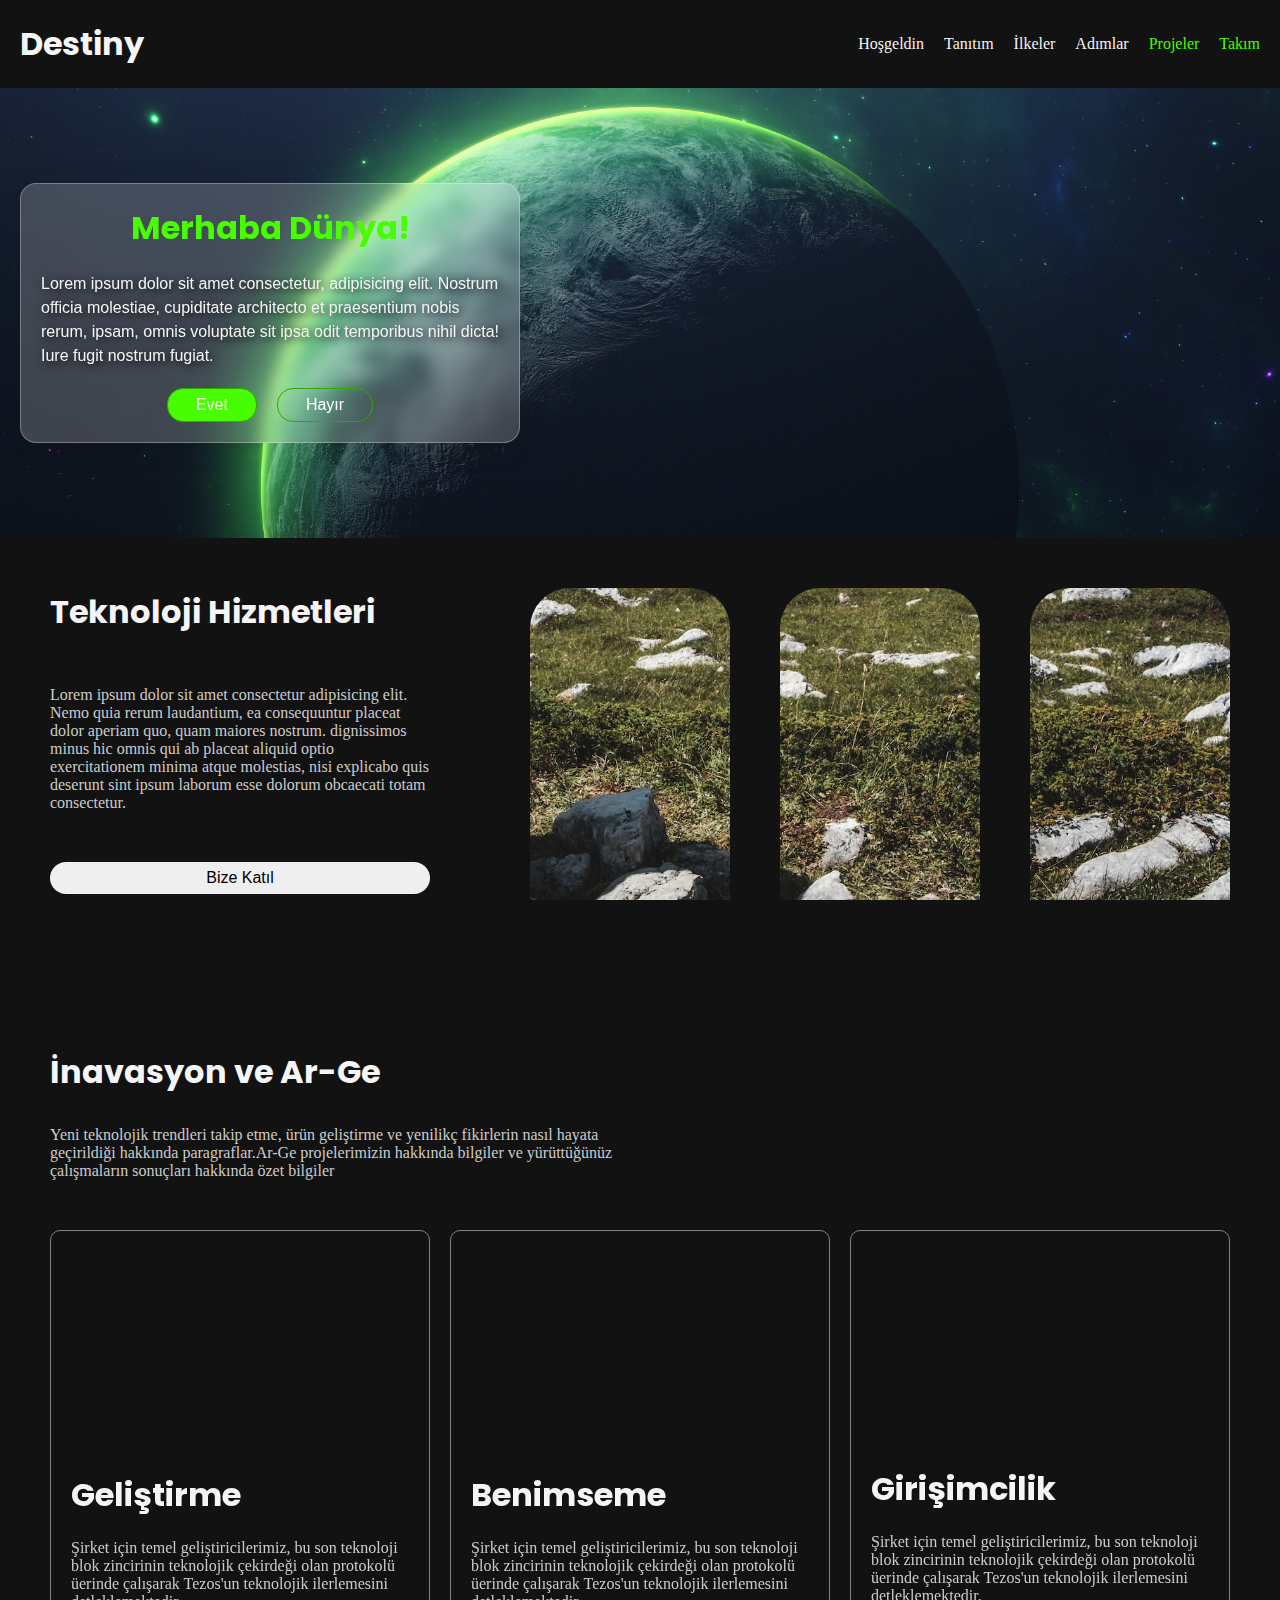
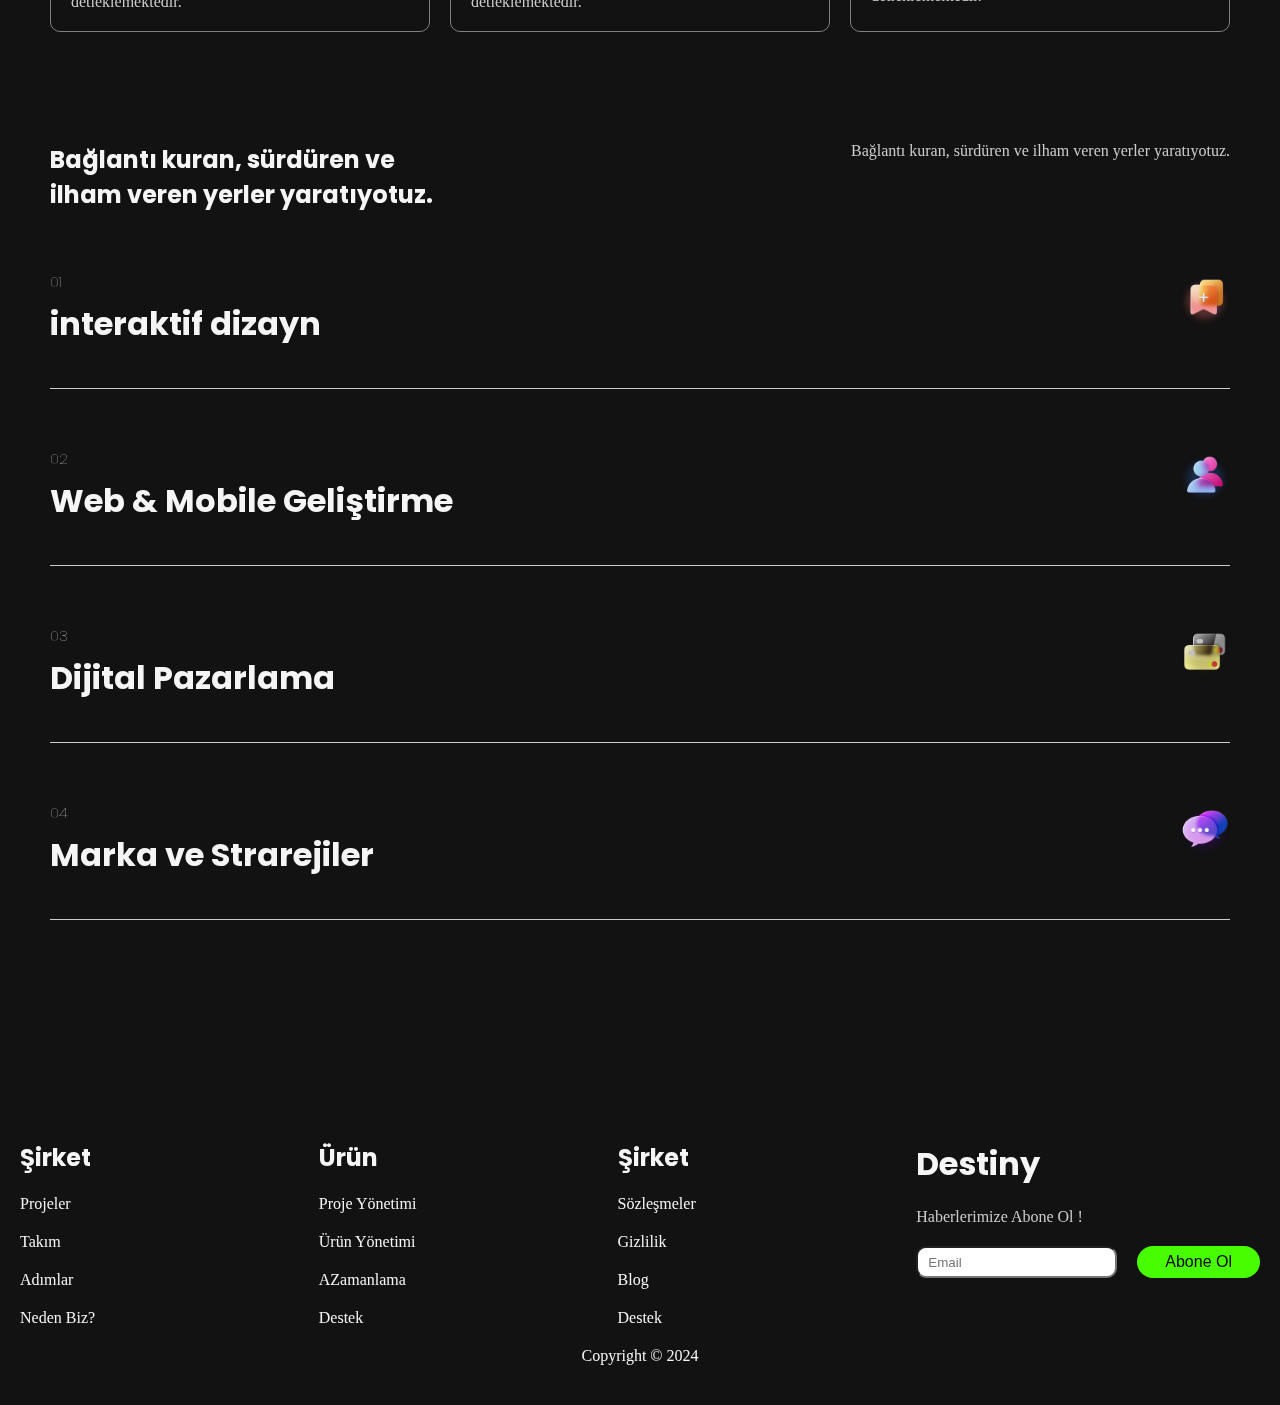
<file: index.html>
<!DOCTYPE html>
<html lang="en">
  <head>
    <meta charset="UTF-8" />
    <meta name="viewport" content="width=device-width, initial-scale=1.0" />
    <title>Destiny website-Anasayfa</title>
    <!-- *css link -->
    <link rel="stylesheet" href="style.css" />
    <!-- *font awesome link -->
    <link
      rel="stylesheet"
      href="https://cdnjs.cloudflare.com/ajax/libs/font-awesome/6.7.1/css/all.min.css"
      integrity="sha512-5Hs3dF2AEPkpNAR7UiOHba+lRSJNeM2ECkwxUIxC1Q/FLycGTbNapWXB4tP889k5T5Ju8fs4b1P5z/iB4nMfSQ=="
      crossorigin="anonymous"
      referrerpolicy="no-referrer"
    />
  </head>
  <body>
    <!-- header -->
    <header>
      <!-- logo -->
      <h1>
        <a href="/">Destiny</a>
      </h1>
      <!-- navigation -->
      <nav>
        <a href="#hero">Hoşgeldin</a>
        <a href="#window-sec">Tanıtım</a>
        <a href="#window-sec">İlkeler</a>
        <a href="#list-sec">Adımlar</a>
        <a class="spec-link" href="/project.html">Projeler</a>
        <a class="spec-link" href="/team.html">Takım</a>
      </nav>
      <!-- menu ıcon -->
      <button id="menu-btn"><i class="fa-solid fa-bars"></i></button>
    </header>
    <!-- *hero -->
    <div id="hero">
      <div id="hero-inner">
        <h1>Merhaba Dünya!</h1>
        <p>
          Lorem ipsum dolor sit amet consectetur, adipisicing elit. Nostrum
          officia molestiae, cupiditate architecto et praesentium nobis rerum,
          ipsam, omnis voluptate sit ipsa odit temporibus nihil dicta! Iure
          fugit nostrum fugiat.
        </p>
        <div class="buttons">
          <button>Evet</button>
          <button>Hayır</button>
        </div>
      </div>
    </div>
    <!-- !main -->
    <main>
      <!--*windows alanı -->
      <section id="window-sec">
        <!-- Info -->
        <div class="window-sec-info">
          <h1>Teknoloji Hizmetleri</h1>
          <p>
            Lorem ipsum dolor sit amet consectetur adipisicing elit. Nemo quia
            rerum laudantium, ea consequuntur placeat dolor aperiam quo, quam
            maiores nostrum. dignissimos minus hic omnis qui ab placeat aliquid
            optio exercitationem minima atque molestias, nisi explicabo quis
            deserunt sint ipsum laborum esse dolorum obcaecati totam
            consectetur.
          </p>
          <button>Bize Katıl</button>
        </div>
        <!-- windows kısmı -->
        <div class="windows">
          <div class="window"></div>
          <div class="window"></div>
          <div class="window"></div>
        </div>
      </section>
      <!-- *card alanı -->
      <section id="card-sec">
        <!-- info -->
        <div class="card-sec-info">
          <h1>İnavasyon ve Ar-Ge</h1>
          <p>
            Yeni teknolojik trendleri takip etme, ürün geliştirme ve yenilikç
            fikirlerin nasıl hayata geçirildiği hakkında paragraflar.Ar-Ge
            projelerimizin hakkında bilgiler ve yürüttüğünüz çalışmaların
            sonuçları hakkında özet bilgiler
          </p>
        </div>
        <!-- cards -->
        <div class="cards">
          <!-- card -->
          <div class="card">
            <video src="./images/first.mp4"></video>
            <h1>Geliştirme</h1>
            <p>
              Şirket için temel geliştiricilerimiz, bu son teknoloji blok
              zincirinin teknolojik çekirdeği olan protokolü üerinde çalışarak
              Tezos'un teknolojik ilerlemesini detleklemektedir.
            </p>
          </div>
          <!-- card -->
          <div class="card">
            <video src="./images/second.mp4"></video>
            <h1>Benimseme</h1>
            <p>
              Şirket için temel geliştiricilerimiz, bu son teknoloji blok
              zincirinin teknolojik çekirdeği olan protokolü üerinde çalışarak
              Tezos'un teknolojik ilerlemesini detleklemektedir.
            </p>
          </div>
          <!-- card -->
          <div class="card">
            <video src="./images/third.mp4"></video>
            <h1>Girişimcilik</h1>
            <p>
              Şirket için temel geliştiricilerimiz, bu son teknoloji blok
              zincirinin teknolojik çekirdeği olan protokolü üerinde çalışarak
              Tezos'un teknolojik ilerlemesini detleklemektedir.
            </p>
          </div>
        </div>
      </section>
      <!-- *list alanı -->
      <section id="list-sec">
        <!-- ınfo -->
        <div class="info">
          <h2>Bağlantı kuran, sürdüren ve ilham veren yerler yaratıyotuz.</h2>
          <p>Bağlantı kuran, sürdüren ve ilham veren yerler yaratıyotuz.</p>
        </div>
        <!-- list -->
        <ul>
          <!-- list elemanı -->
          <li>
            <h1>
              <span>01</span> <br />
              interaktif dizayn
            </h1>
            <img src="./images/bookmark.png" alt="" />
          </li>
          <!-- list elemanı -->
          <li>
            <h1>
              <span>02</span> <br />
              Web & Mobile Geliştirme
            </h1>
            <img src="./images/contacts.png" alt="" />
          </li>
          <!-- list elemanı -->
          <li>
            <h1>
              <span>03</span> <br />
              Dijital Pazarlama
            </h1>
            <img src="./images/cards.png" alt="" />
          </li>
          <!-- list elemanı -->
          <li>
            <h1>
              <span>04</span> <br />
              Marka ve Strarejiler
            </h1>
            <img src="./images/Chat.png" alt="" />
          </li>
        </ul>
      </section>
    </main>
    <!-- *footer -->
    <footer>
      <div class="links">
        <div class="link-area">
          <h2>Şirket</h2>
          <a href="#">Projeler</a>
          <a href="#">Takım</a>
          <a href="#">Adımlar</a>
          <a href="#">Neden Biz?</a>
        </div>
        <div class="link-area">
          <h2>Ürün</h2>
          <a href="#">Proje Yönetimi</a>
          <a href="#">Ürün Yönetimi</a>
          <a href="#">AZamanlama</a>
          <a href="#">Destek</a>
        </div>
        <div class="link-area">
          <h2>Şirket</h2>
          <a href="#">Sözleşmeler</a>
          <a href="#">Gizlilik</a>
          <a href="#">Blog</a>
          <a href="#">Destek</a>
        </div>

        <div class="link-area">
          <h1>Destiny</h1>
          <p>Haberlerimize Abone Ol !</p>
          <form>
            <input type="text" placeholder="Email" />
            <button>Abone Ol</button>
          </form>
        </div>
      </div>
      <p class="bottom">Copyright &copy; 2024</p>
    </footer>
    <!-- *js bağlantı -->
    <script src="./main.js"></script>
  </body>
</html>
</file>
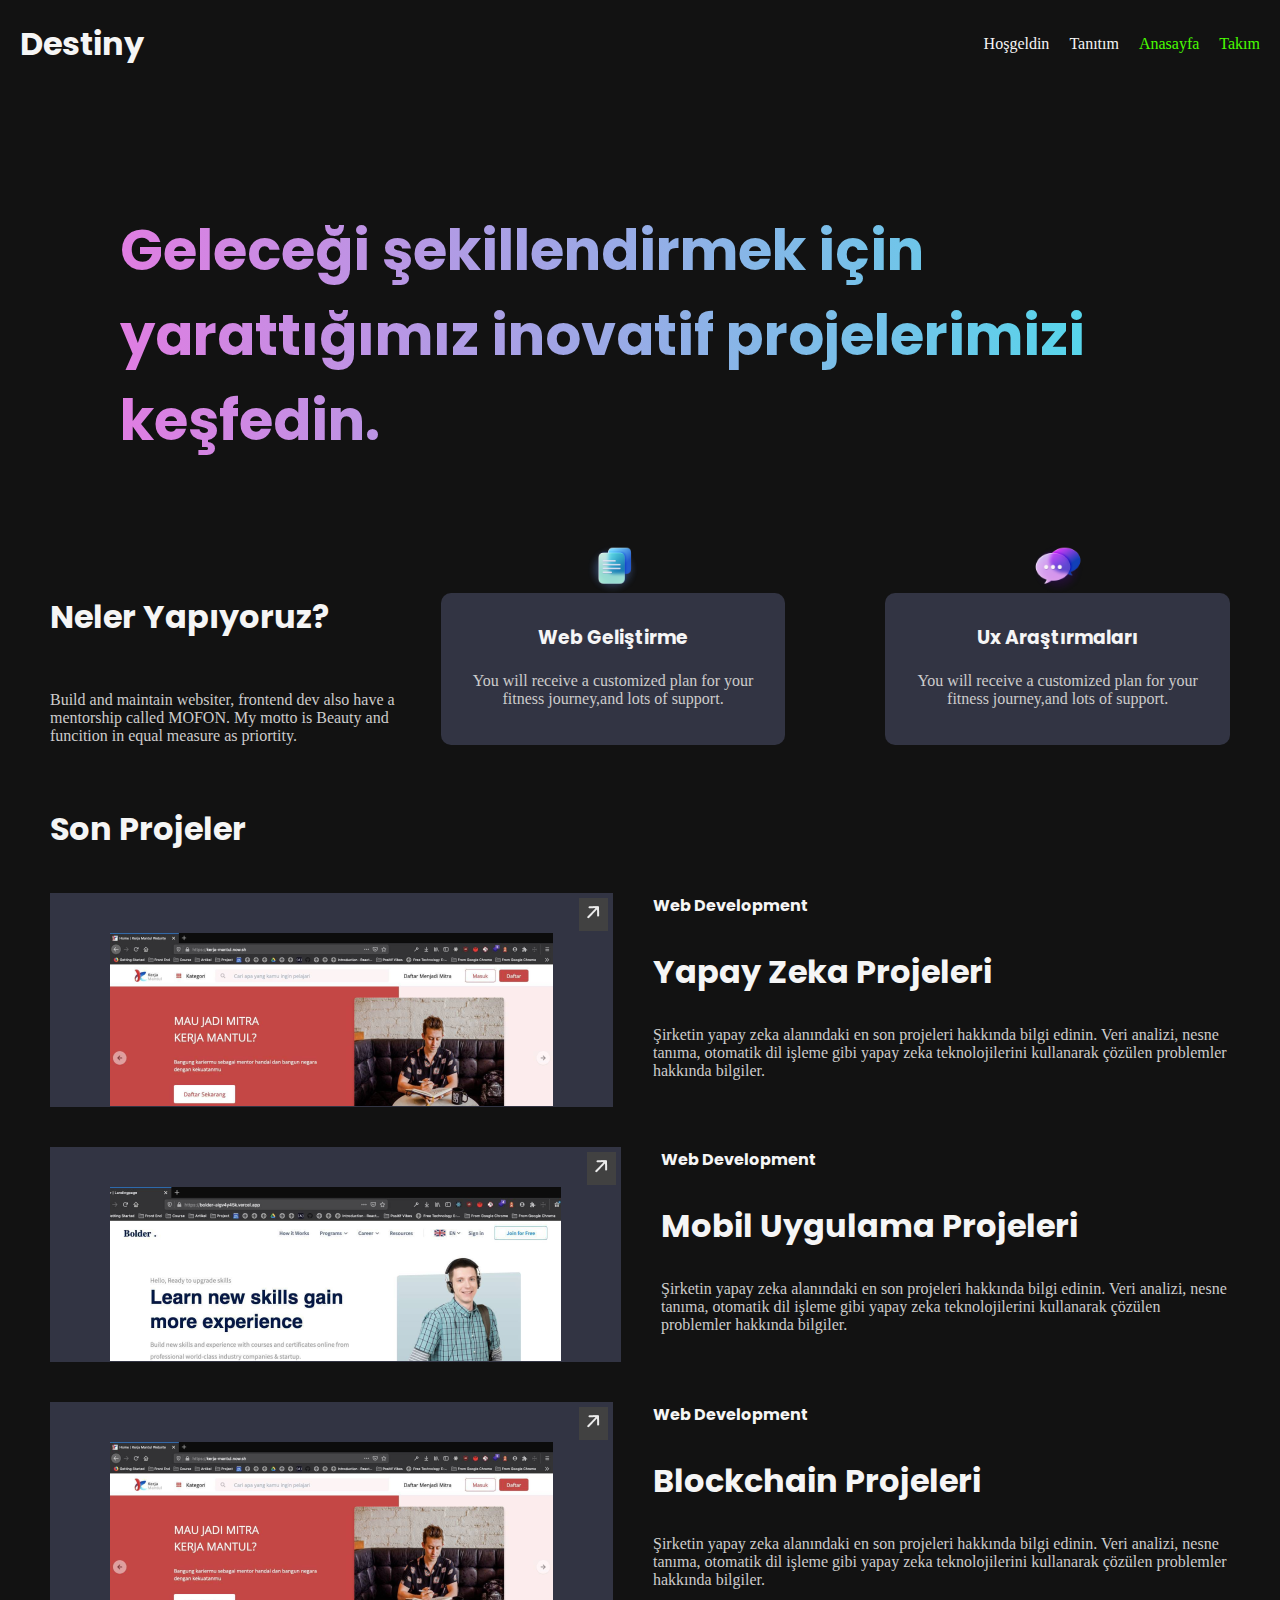
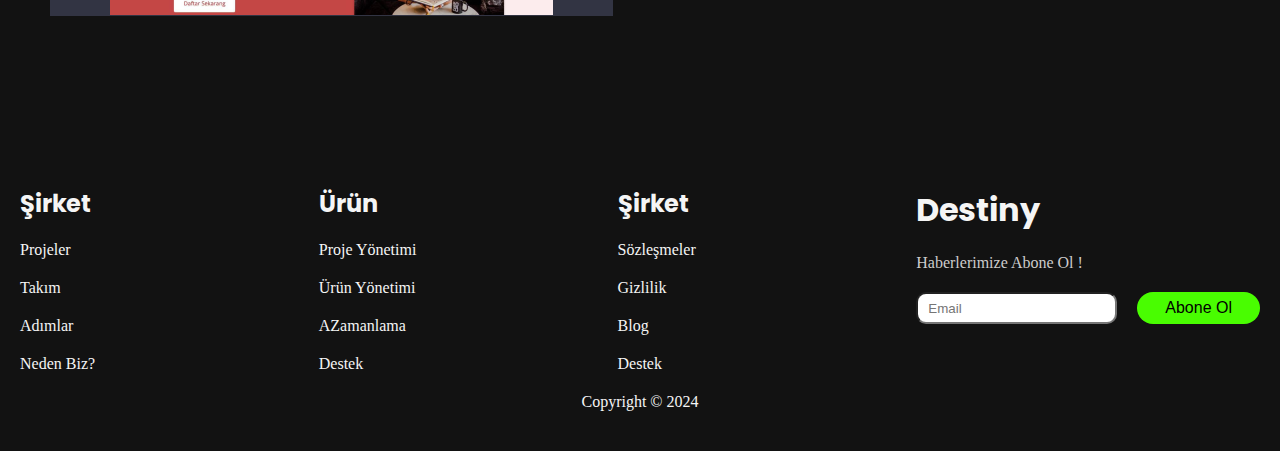
<file: project.html>
<!DOCTYPE html>
<html lang="en">
  <head>
    <meta charset="UTF-8" />
    <meta name="viewport" content="width=device-width, initial-scale=1.0" />
    <title>Destiny Website-Project</title>
    <!-- *css link -->
    <link rel="stylesheet" href="style.css" />
    <!-- *font awesome link -->
    <link
      rel="stylesheet"
      href="https://cdnjs.cloudflare.com/ajax/libs/font-awesome/6.7.1/css/all.min.css"
      integrity="sha512-5Hs3dF2AEPkpNAR7UiOHba+lRSJNeM2ECkwxUIxC1Q/FLycGTbNapWXB4tP889k5T5Ju8fs4b1P5z/iB4nMfSQ=="
      crossorigin="anonymous"
      referrerpolicy="no-referrer"
    />
  </head>
  <body>
    <header>
      <!-- logo -->
      <h1>
        <a href="/">Destiny</a>
      </h1>
      <!-- navigation -->
      <nav>
        <a href="#">Hoşgeldin</a>
        <a href="#">Tanıtım</a>

        <a class="spec-link" href="/project.html">Anasayfa</a>
        <a class="spec-link" href="/team.html">Takım</a>
      </nav>
      <!-- menu ıcon -->
      <button id="menu-btn"><i class="fa-solid fa-bars"></i></button>
    </header>
    <!-- *main alanı -->
    <main>
      <h1 class="welcome">
        Geleceği şekillendirmek için yarattığımız inovatif projelerimizi
        keşfedin.
      </h1>
      <!-- *what sections -->
      <section id="what-sec">
        <!-- yazı kısmı -->
        <div class="info">
          <h1>Neler Yapıyoruz?</h1>
          <p>
            Build and maintain websiter, frontend dev also have a mentorship
            called MOFON. My motto is Beauty and funcition in equal measure as
            priortity.
          </p>
        </div>
        <!-- card kısmı -->
        <div class="cards">
          <!-- card -->
          <div class="what-card">
            <img src="./images/docs.png" alt="" />
            <h3>Web Geliştirme</h3>
            <p>
              You will receive a customized plan for your fitness journey,and
              lots of support.
            </p>
          </div>
          <!-- card -->
          <div class="what-card">
            <img src="./images/Chat.png" alt="" />
            <h3>Ux Araştırmaları</h3>
            <p>
              You will receive a customized plan for your fitness journey,and
              lots of support.
            </p>
          </div>
        </div>
      </section>
      <!-- *projects -->
      <section id="project-sec">
        <h1>Son Projeler</h1>
        <!-- pproject card -->
        <div class="project">
          <!-- image -->
          <div class="project-image">
            <span class="icon">
              <img src="./images/arrow.png" alt="" />
            </span>
            <img src="./images/project1.png" alt="" />
          </div>
          <!-- info -->
          <div class="project-info">
            <h4>Web Development</h4>
            <h1>Yapay Zeka Projeleri</h1>
            <p>
              Şirketin yapay zeka alanındaki en son projeleri hakkında bilgi
              edinin. Veri analizi, nesne tanıma, otomatik dil işleme gibi yapay
              zeka teknolojilerini kullanarak çözülen problemler hakkında
              bilgiler.
            </p>
          </div>
        </div>
        <!-- pproject card -->
        <div class="project">
          <!-- image -->
          <div class="project-image">
            <span class="icon">
              <img src="./images/arrow.png" alt="" />
            </span>
            <img src="./images/project2.png" alt="" />
          </div>
          <!-- info -->
          <div class="project-info">
            <h4>Web Development</h4>
            <h1>Mobil Uygulama Projeleri</h1>
            <p>
              Şirketin yapay zeka alanındaki en son projeleri hakkında bilgi
              edinin. Veri analizi, nesne tanıma, otomatik dil işleme gibi yapay
              zeka teknolojilerini kullanarak çözülen problemler hakkında
              bilgiler.
            </p>
          </div>
        </div>
        <!-- pproject card -->
        <div class="project">
          <!-- image -->
          <div class="project-image">
            <span class="icon">
              <img src="./images/arrow.png" alt="" />
            </span>
            <img src="./images/project1.png" alt="" />
          </div>
          <!-- info -->
          <div class="project-info">
            <h4>Web Development</h4>
            <h1>Blockchain Projeleri</h1>
            <p>
              Şirketin yapay zeka alanındaki en son projeleri hakkında bilgi
              edinin. Veri analizi, nesne tanıma, otomatik dil işleme gibi yapay
              zeka teknolojilerini kullanarak çözülen problemler hakkında
              bilgiler.
            </p>
          </div>
        </div>
      </section>
    </main>
    <!-- *footer -->
    <footer>
      <div class="links">
        <div class="link-area">
          <h2>Şirket</h2>
          <a href="#">Projeler</a>
          <a href="#">Takım</a>
          <a href="#">Adımlar</a>
          <a href="#">Neden Biz?</a>
        </div>
        <div class="link-area">
          <h2>Ürün</h2>
          <a href="#">Proje Yönetimi</a>
          <a href="#">Ürün Yönetimi</a>
          <a href="#">AZamanlama</a>
          <a href="#">Destek</a>
        </div>
        <div class="link-area">
          <h2>Şirket</h2>
          <a href="#">Sözleşmeler</a>
          <a href="#">Gizlilik</a>
          <a href="#">Blog</a>
          <a href="#">Destek</a>
        </div>

        <div class="link-area">
          <h1>Destiny</h1>
          <p>Haberlerimize Abone Ol !</p>
          <form>
            <input type="text" placeholder="Email" />
            <button>Abone Ol</button>
          </form>
        </div>
      </div>
      <p class="bottom">Copyright &copy; 2024</p>
    </footer>
  </body>
</html>
</file>
<file: style.css>
/* *google fonts */

@import url("https://fonts.googleapis.com/css2?family=Inter:ital,opsz,wght@0,14..32,100..900;1,14..32,100..900&family=Poppins:ital,wght@0,100;0,200;0,300;0,400;0,500;0,600;0,700;0,800;0,900;1,100;1,200;1,300;1,400;1,500;1,600;1,700;1,800;1,900&display=swap");

/*  font-family: "Inter", sans-serif; */
/* font-family: "Poppins", serif; */
/* *css reset */
* {
  margin: 0;
  padding: 0;
  box-sizing: border-box; /*taşmaları engellemek için */
  list-style: none;
}
/* *css tanımlamaları */
:root {
  --green: #49fd01;
  --white: #f5f5f5;
  --gray: #cdcccc;
  --black: #121212;
}
body {
  background-color: var(--black);
  color: var(--white);
}

a {
  text-decoration: none;
  color: var(--white);
}
h1,
h2,
h3,
h4 {
  font-family: "Poppins", serif;
}
p {
  color: var(--gray);
  font-family: serif;
}
button {
  border: none;
  outline: none;
  padding: 7px 28px;
  font-size: 16px;
  border-radius: 16px;
  cursor: pointer;
  transition: all 0.4s;
}
button:hover {
  scale: 0.8;
  box-shadow: 2px 2px 20px var(--gray);
}
section {
  padding: 30px;
}
main {
  padding: 20px;
}
/* *header */
header {
  display: flex;
  align-items: center;
  justify-content: space-between;
  padding: 20px;
  position: static; /* ilgili elemanı sabitledi*/
  top: 0; /* ekranın yukarısını sabitledi*/
  background-color: var(--black);
  z-index: 99999;
}
#menu-btn {
  display: none;
  border: none;
  outline: none;
  padding: 10px;
  border-radius: 10px;
}
#menu-btn i {
  font-size: 20px;
}
header nav {
  display: flex;
  gap: 20px;
}
.spec-link {
  color: var(--green);
}
/*  ! anasayfa css */
/* *hero */
#hero {
  background: url(./images/back.jpg);
  height: 50vh;
  background-size: cover;
  background-attachment: fixed;
  display: flex;
  align-items: center;
}
#hero-inner {
  max-width: 500px;
  display: flex;
  flex-direction: column;
  gap: 20px;
  padding: 20px;
  margin-left: 20px;
  align-items: center;
  /* From https://css.glass */
  background: rgba(255, 255, 255, 0.2);
  border-radius: 16px;
  box-shadow: 0 4px 30px rgba(0, 0, 0, 0.1);
  backdrop-filter: blur(7.6px);
  -webkit-backdrop-filter: blur(7.6px);
  border: 1px solid rgba(255, 255, 255, 0.3);
}
#hero-inner h1 {
  color: var(--green);
}
#hero-inner p {
  text-shadow: 2px 2px 10px black;
  line-height: 1.5;
  color: #f5f5f5;
  font-family: sans-serif;
}
#hero-inner .buttons button:nth-child(1) {
  background-color: var(--green);
}
/* *windows */
#window-sec {
  display: flex;
  justify-content: space-between;
  gap: 100px;
}
.window-sec-info {
  max-width: 600px;
  display: flex;
  flex-direction: column;
  gap: 50px;
}
.window-sec-info button {
  max-height: 60px;
  max-width: 500px;
}
.windows {
  display: grid;
  grid-template-columns: auto auto auto;
  gap: 50px;
}
.windows .window {
  min-width: 200px;
  height: 400px;
  background: url("./images/sec2.jpg");
  background-size: cover;
  background-attachment: fixed;
  /*   background-attachment: fixed; ilgili arka planı sabitleyerek
  aşağıdan yukarıya bir geçiş sağlanıyor efekti elde etmemize olanak tanıdı */
  border-radius: 40px 40px 0 0;
}
.windows .window:nth-child(2) {
  border-radius: 40px;
}
/* *cards */
.card-sec-info {
  max-width: 600px;
  display: flex;
  flex-direction: column;
  gap: 30px;
}
.cards {
  display: grid;
  grid-template-columns: repeat(3, 1fr);
  gap: 20px;
}
.cards .card video {
  max-width: 200px;
}
.cards .card {
  border: 1px solid gray;
  display: flex;
  flex-direction: column;
  gap: 20px;
  padding: 20px;
  margin-top: 50px;
  border-radius: 10px;
}
/* *list alanı */
#list-sec {
  margin: 50px 0;
}
#list-sec .info {
  display: flex;
  justify-content: space-between;
  gap: 40px;
}
.info h2,
.info p {
  max-width: 400px;
}
#list-sec ul li {
  display: flex;
  justify-content: space-between;
  align-items: center;
  margin-top: 40px;
  border-bottom: 1px solid var(--gray);
  padding-bottom: 40px;
}
#list-sec ul li img {
  width: 50px;
}
#list-sec ul li h1 span {
  color: var(--gray);
  font-weight: 100;
  font-size: 15px;
  margin-bottom: 8%;
}
/* *footer */
footer {
  margin-top: 100px;
  padding: 20px;
}
.links {
  display: grid;
  grid-template-columns: repeat(4, 1fr);
  column-gap: 20px;
}
.link-area {
  display: flex;
  flex-direction: column;
  gap: 20px;
}
.link-area form {
  display: flex;
  gap: 20px;
}
.link-area form input {
  padding: 5px 10px;
  border-radius: 10px;
  max-height: 50px;
  outline: none;
}
.link-area form button {
  background-color: var(--green);
  white-space: nowrap;
}
footer .bottom {
  text-align: center;
  color: var(--white);
  margin-top: 1px solid var(--gray);
  padding: 20px;
}
/* ! project sayfası  css */
.welcome {
  max-width: 1300px;
  font-size: 56px;
  padding: 100px;
  /* arka plana renk geçşi verildi */
  background-image: linear-gradient(270deg, #3ee5ec, #ee74e1 100%);
  /* verilen renk geçişi yazıya aktarıldı */
  -webkit-background-clip: text;
  /* geçirilen yazı rengi sabitlendi*/
  -webkit-text-fill-color: transparent;
}
/* whatSec */
#what-sec {
  display: flex;
  justify-content: space-between;
  gap: 40px;
}
#what-sec .info {
  max-width: 400px;
}
#what-sec .info h1 {
  margin-bottom: 50px;
  white-space: nowrap;
}

#what-sec .cards {
  display: flex;
  gap: 100px;
}
#what-sec .cards .what-card {
  background-color: #323443;
  min-width: 200px;
  max-width: 400px;
  display: flex;
  flex-direction: column;
  align-items: center;
  text-align: center;
  gap: 20px;
  border-radius: 10px;
  padding: 30px 20px;
  position: relative;
}
#what-sec .cards .what-card img {
  position: absolute;
  top: -50px;
  width: 50px;
}
/* projectSec */
#project-sec {
  display: flex;
  flex-direction: column;
  gap: 40px;
}
#project-sec .project {
  display: flex;
  gap: 40px;
}
#project-sec .project .project-image {
  display: flex;
  align-items: end;
  background-color: #323443;
  padding: 40px 60px 1px;
  position: relative;
}
#project-sec .project .project-image:hover {
  background: linear-gradient(45deg, #c899ff 0%, #43dce7 52%, #49f5a2 90%);
  cursor: pointer;
}
#project-sec .project .project-image .icon {
  position: absolute;
  right: 5px;
  top: 5px;
  background-color: #414141;
}
#project-sec .project-info {
  display: flex;
  flex-direction: column;
  gap: 30px;
  max-width: 700px;
}
/* !takımlar sayfası css */
#count-sec {
  display: flex;
  justify-content: space-between;
  align-items: center;
}
#count-sec .count-sec-left {
  display: flex;
  flex-direction: column;
  gap: 50px;
}
#count-sec .count-sec-left .counter {
  /* From https://css.glass */
  background: rgba(101, 95, 95, 0.48);
  border-radius: 16px;
  box-shadow: 0 4px 30px rgba(0, 0, 0, 0.1);
  backdrop-filter: blur(14.1px);
  -webkit-backdrop-filter: blur(14.1px);
  padding: 20px;
  border: 1px solin rgba(255, 255, 255, 0.3);
}
#count-sec .count-sec-left .counter .boxes {
  display: grid;
  grid-template-columns: repeat(4, 1fr);
  column-gap: 20px;
  margin-top: 20px;
}
.boxes .box {
  background-color: #000116;
  text-align: center;
  padding: 10px;
  border-radius: 10px;
}
.buttons {
  display: flex;
  gap: 20px;
}
.buttons button {
  background-color: transparent;
  color: #ffff;
  border: 1px solid #30a900;
  transition: all 0.8s;
}
.buttons button:hover {
  background-color: #30a900;
}
.count-sec-right img {
  border-radius: 10px;
}
/* ımages */
#images-sec {
  display: flex;
  justify-content: space-between;
  gap: 20px;
}
#images-sec .img-card {
  position: relative;
  border: 1px solid rgba(255, 255, 255, 0.3);
  border-radius: 20px;
  transition: all 0.5s;
  cursor: pointer;
}
#images-sec .img-card:hover {
  scale: 0.8;
}
#images-sec .img-card img {
  border-radius: 20px;
}
#images-sec .img-card h4 {
  position: absolute;
  bottom: 0;
  width: 100%;
  padding: 20px;
  text-align: center;
  /* From https://css.glass */
  background: rgba(255, 255, 255, 0.42);
  border-radius: 16px;
  box-shadow: 0 4px 30px rgba(0, 0, 0, 0.1);
  backdrop-filter: blur(14.2px);
  -webkit-backdrop-filter: blur(14.2px);
  border: 1px solid rgba(255, 255, 255, 0.57);
  color: black;
  font-weight: bold;
  font-size: 20px;
}
/* Donation */
#donate-sec {
  position: relative;
  display: inline-block;
  left: 50%;
  transform: translate(-50%);
  width: 50%;
}
#donate-sec .donate-sec-info {
  display: flex;
  justify-content: space-between;
  margin-bottom: 30px;
  gap: 50px;
}
#donate-sec .donate-sec-info h1 {
  white-space: nowrap;
}
.donate-sec-content {
  display: grid;
  grid-template-columns: repeat(4, 200px);
  justify-content: center;
  gap: 40px;
}
.donate-sec-content .donate-sec-people {
  display: flex;
  background-color: #640863;
  padding: 10px;
  border-radius: 60px;
  gap: 5px;
}
.donate-sec-content .donate-sec-people img {
  width: 50px;
  height: 50px;
  border-radius: 50%;
}
/* !responsive tasarım */
@media (max-width: 1400px) {
  #images-sec {
    flex-direction: column;
    align-items: center;
    gap: 50px;
    margin-top: 60px;
  }
}
@media (max-width: 1200px) {
  #window-sec {
    flex-direction: column;
    align-items: center;
  }
  .cards {
    grid-template-columns: repeat(2, 1fr);
  }
  .card {
    max-width: 400px;
  }
  .card-sec-info {
    display: flex;
    align-items: center;
    justify-content: center;
  }

  .windows .window {
    height: 300px;
  }
  #what-sec {
    flex-direction: column;
    gap: 60px;
  }
  #what-sec .info {
    max-width: unset;
    display: flex;
    gap: 20px;
  }
  #what-sec .info p {
    max-width: unset;
  }
  /* projects */
  #project-sec .project {
    flex-direction: column-reverse; /* 1200 px altında ilgili elemanlar 
    hem alt altta gelsin hemde takla atsın*/
  }
  #project-sec .project .project-image {
    padding: 20px 100px 0;
    justify-content: center;
  }
}

@media (max-width: 1000px) {
  .cards {
    grid-template-columns: 1fr;
  }
  footer .links {
    grid-template-columns: repeat(2, 1fr);
    gap: 30px;
    padding: 30px;
  }
  .link-area form {
    flex-direction: column;
  }
  .link-area form input {
    max-width: 200px;
  }
  #images-sec .img-card img {
    width: 300px;
  }
  #images-sec .img-card h4 {
    font-size: 15px;
  }
  .donate-sec-content {
    grid-template-columns: repeat(3, 200px);
  }
}
@media (max-width: 800px) {
  header nav {
    display: none;
  }
  #menu-btn {
    display: block;
  }
  .open-nav {
    display: flex;
    flex-direction: column;
    position: fixed;
    top: 75px;
    right: 5px;
    background-color: #323443;
    padding: 20px;
    border-radius: 20px;
  }
  .open-nav a:hover {
    color: #30a900;
  }
  #hero {
    justify-content: center;
  }
  #hero-inner {
    margin: 40px;
  }
  #count-sec {
    flex-direction: column;
    gap: 50px;
  }
  .donate-sec-content {
    grid-template-columns: repeat(2, 200px);
  }
}
</file>
